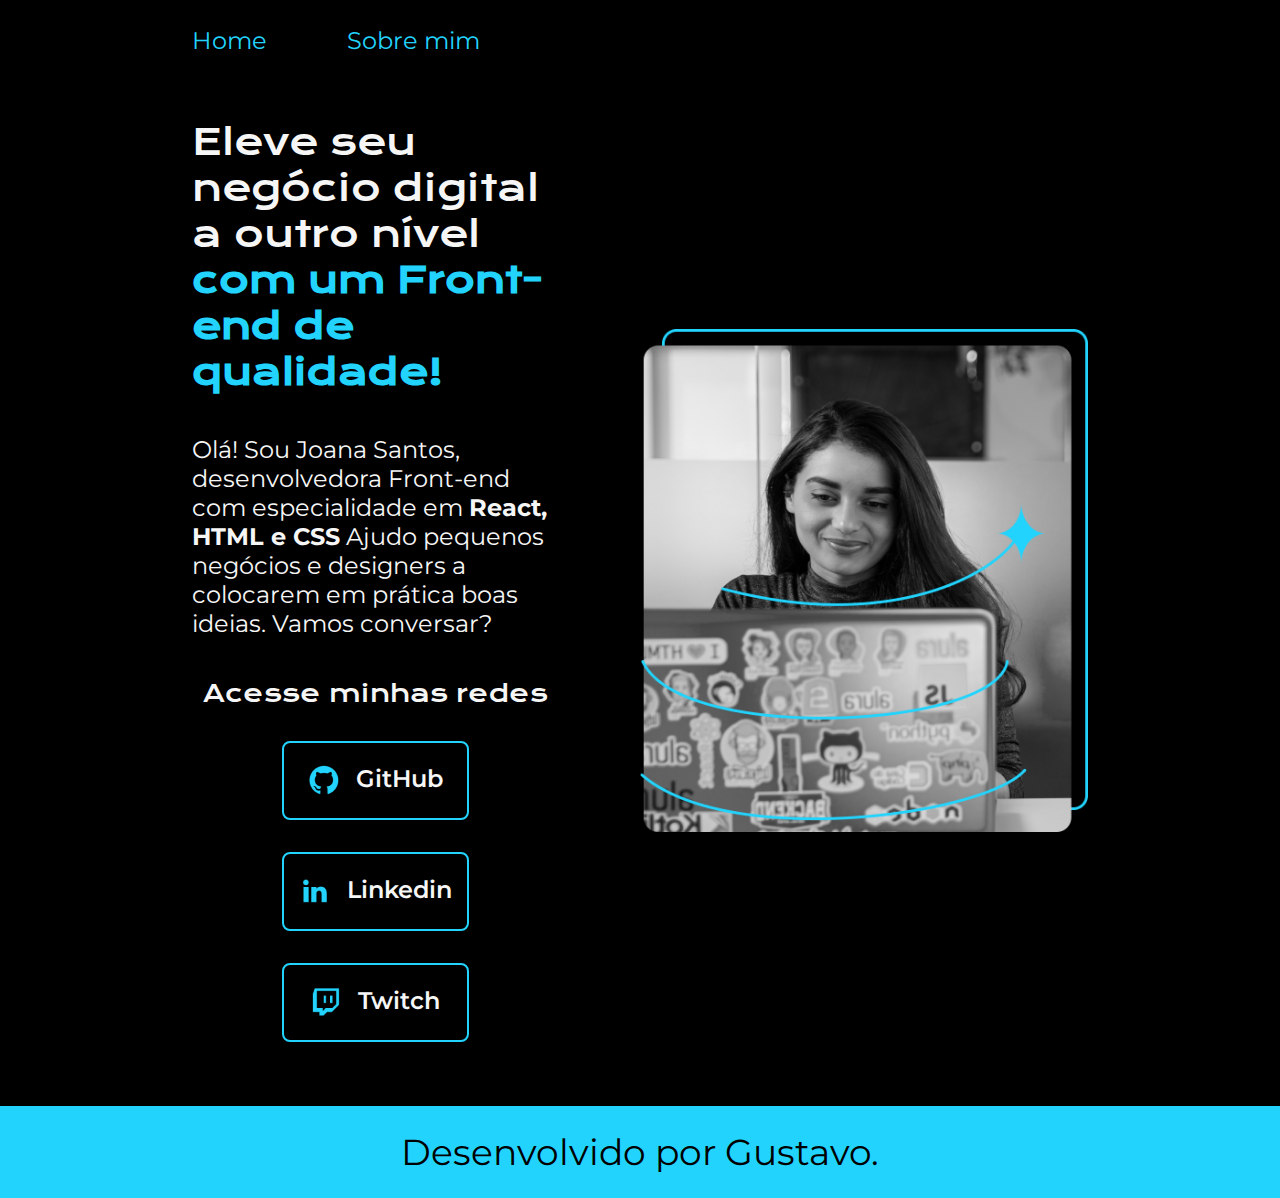
<file: index.html>
<!DOCTYPE html>
<html lang="pt-br">
<head>
    <meta charset="UTF-8">
    <meta name="viewport" content="width=device-width, initial-scale=1.0">
    <title>Portfólio</title>
    <link rel="stylesheet" href="./styles/style.css">
</head>
<body>
    <header class="cabecalho">
        <nav class="cabecalho__menu">
            <a class="cabecalho__menu__link" href="index.html">Home</a>
            <a class="cabecalho__menu__link" href="about.html">Sobre mim</a>
        </nav>
    </header>
    <main class="apresentacao">
        <section class="apresentacao__conteudo">
            <h1 class="apresentacao__conteudo__titulo">Eleve seu negócio digital a outro nível <strong class="titulo-destaque">com um Front-end de qualidade!</strong></h1>
            <p class="apresentacao__conteudo__texto">Olá! Sou Joana Santos, desenvolvedora Front-end com especialidade em <strong>React, HTML e CSS</strong> Ajudo pequenos negócios e designers a colocarem em prática boas ideias. Vamos conversar?</p>
            <div class="apresentacao__links">
                <h2 class="apresentacao__links__subtitulo">Acesse minhas redes</h2>
                <a class="apresentacao__links__link" href="https://github.com">
                    <img src="./img/Logo Github.png" alt="Logo do GitHub">
                    GitHub
                </a>
                <a class="apresentacao__links__link" href="https://linkedin.com">
                    <img src="./img/Logo linkedin.png" alt="Logo do Linkedin">
                    Linkedin
                </a>
                <a class="apresentacao__links__link" href="https://twitch.tv">
                    <img src="./img/Logo Twitch.png" alt="Logo do Twitch">
                    Twitch
                </a>
            </div>
        </section>
        <img class="apresentacao__imagem" src="./img/Imagem.png" alt="Foto de perfil">
    </main>
    <footer class="rodape">
        <p>Desenvolvido por Gustavo.</p>
    </footer>
</body>
</html>
</file>
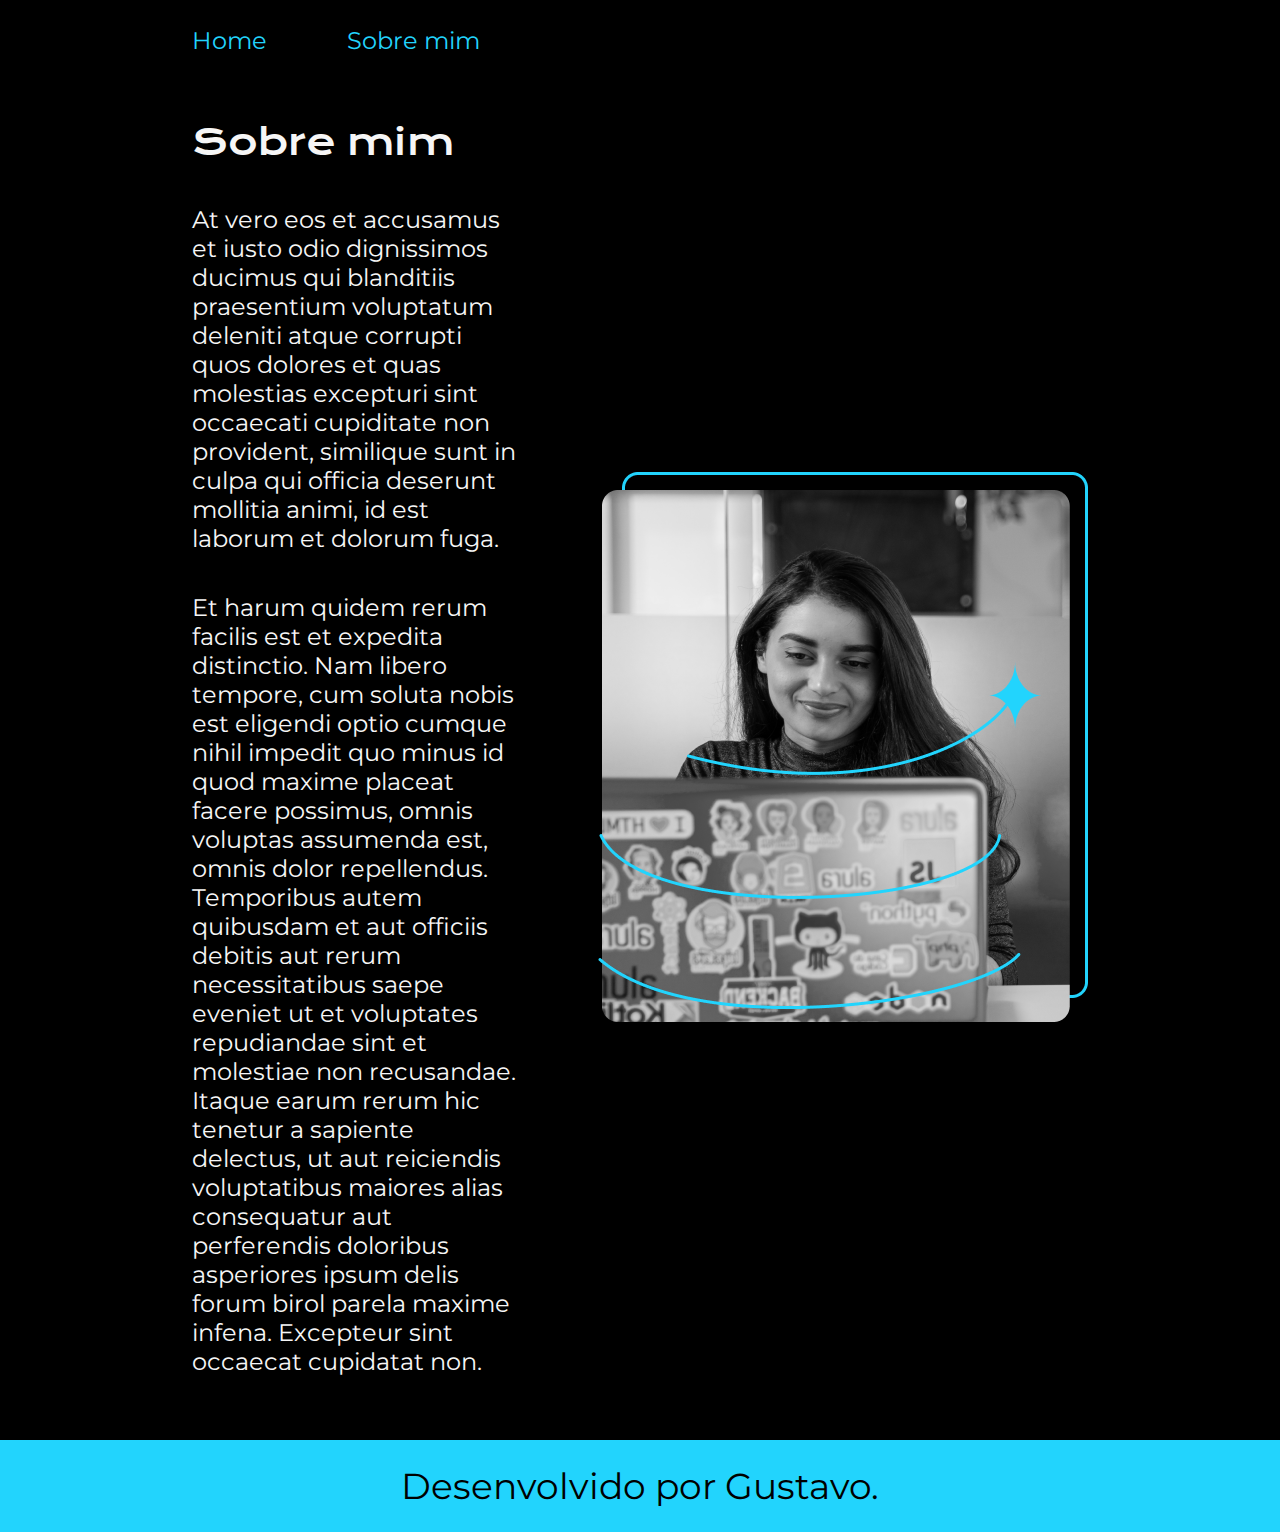
<file: about.html>
<!DOCTYPE html>
<html lang="pt-br">
<head>
    <meta charset="UTF-8">
    <meta name="viewport" content="width=device-width, initial-scale=1.0">
    <title>Sobre min</title>
    <link rel="stylesheet" href="./styles/style.css">
</head>
<body>
    <header class="cabecalho">
        <nav class="cabecalho__menu">
            <a class="cabecalho__menu__link" href="index.html">Home</a>
            <a class="cabecalho__menu__link" href="about.html">Sobre mim</a>
        </nav>
    </header>
    <main class="apresentacao">
        <section class="apresentacao__conteudo">
            <h1 class="apresentacao__conteudo__titulo">Sobre mim</h1>
            <p class="apresentacao__conteudo__texto">
                At vero eos et accusamus et iusto odio dignissimos ducimus qui blanditiis praesentium voluptatum deleniti atque corrupti quos dolores et quas molestias excepturi sint occaecati cupiditate non provident, similique sunt in culpa qui officia deserunt mollitia animi, id est laborum et dolorum fuga.
            </p>
            <p class="apresentacao__conteudo__texto">
                Et harum quidem rerum facilis est et expedita distinctio. Nam libero tempore, cum soluta nobis est eligendi optio cumque nihil impedit quo minus id quod maxime placeat facere possimus, omnis voluptas assumenda est, omnis dolor repellendus. Temporibus autem quibusdam et aut officiis debitis aut rerum necessitatibus saepe eveniet ut et voluptates repudiandae sint et molestiae non recusandae. Itaque earum rerum hic tenetur a sapiente delectus, ut aut reiciendis voluptatibus maiores alias consequatur aut perferendis doloribus asperiores ipsum delis forum birol parela maxime infena. Excepteur sint occaecat cupidatat non.
            </p>
        </section>
        <img src="img/Imagem.png" alt="imagem perfil">

    </main>
    <footer class="rodape">
        <p>Desenvolvido por Gustavo.</p>
    </footer>
</body>
</html>
</file>
<file: styles/style.css>
@import url('https://fonts.googleapis.com/css2?family=Krona+One&display=swap');
@import url('https://fonts.googleapis.com/css2?family=Krona+One&family=Montserrat:ital,wght@0,100..900;1,100..900&display=swap');

:root {
    --cor-primaria: #000000;
    --cor-secundaria: #f6f6f6;
    --cor-terciaria: #22D4FD;
    --cor-hover: #272727;

    --fonte-primaria: "Krona One", sans-serif;
    --fonte-secundaria: "Montserrat", sans-serif;
}

* {
    margin: 0;
    padding: 0;
}

body {
    /* height: 100vh; */
    box-sizing: border-box;
    background-color: var(--cor-primaria);
    color: var(--cor-secundaria);
}

.cabecalho {
    padding: 2% 0% 0% 15%;
}

.cabecalho__menu {
    display: flex;
    gap: 80px;
}

.cabecalho__menu__link {
    font-family: var(--fonte-secundaria);
    font-size: 24px;
    font-weight: 600px;
    color:var(--cor-terciaria);
    text-decoration: none;
}

.apresentacao {
    padding: 5% 15%;
    display: flex;
    align-items: center;
    justify-content: space-between;
    gap:82px;
}

.apresentacao__conteudo {
    width: 50%;
    display: flex;
    flex-direction: column;
    gap: 40px;
}

.apresentacao__conteudo__titulo {
    font-size: 2.25rem;
    font-family: var(--fonte-primaria);
    font-weight: 400;
    font-style: normal;
}
.titulo-destaque {
    color: var(--cor-terciaria);
}
span {
    color: var(--cor-terciaria);;
}

.apresentacao__conteudo__texto {
    font-size: 1.5rem;
    font-family: var(--fonte-secundaria);
}

.apresentacao__links {
    display: flex;
    flex-direction: column;
    justify-content: space-between;
    align-items: center;
    gap: 32px;
}
.apresentacao__links__subtitulo {
    font-family: var(--fonte-primaria);
    font-weight: 400;
    font-size: 1.5rem;
}

.apresentacao__links__link {
    /* background-color: #22D4FD; */
    display: flex;
    justify-content: center;
    gap: 16px;
    border: 2px solid var(--cor-terciaria);
    width: 50%;
    text-align: center;
    border-radius: 8px;
    font-size: 1.5rem;
    font-weight: 600;
    padding: 21.5px 0;
    text-decoration: none;
    color: var(--cor-secundaria);
    font-family: var(--fonte-secundaria);
}

.apresentacao__links__link:hover{
    background-color: var(--cor-hover);
}

.apresentacao__imagem {
    width: 50%;
}


.rodape {
    padding: 24px;
    color:var(--cor-primaria);
    background-color:var(--cor-terciaria);
    text-align: center;
    font-family: var(--fonte-secundaria);
    font-size: 2.25rem;
}

@media (max-width: 1200px) {
    .cabecalho {
        padding: 10%;
    }

    .cabecalho__menu {
        justify-content: center;
    }
    .apresentacao {
        flex-direction: column-reverse;
        padding: 5%;
    }

    .apresentacao__conteudo {
        width: auto;
    }
}
</file>
